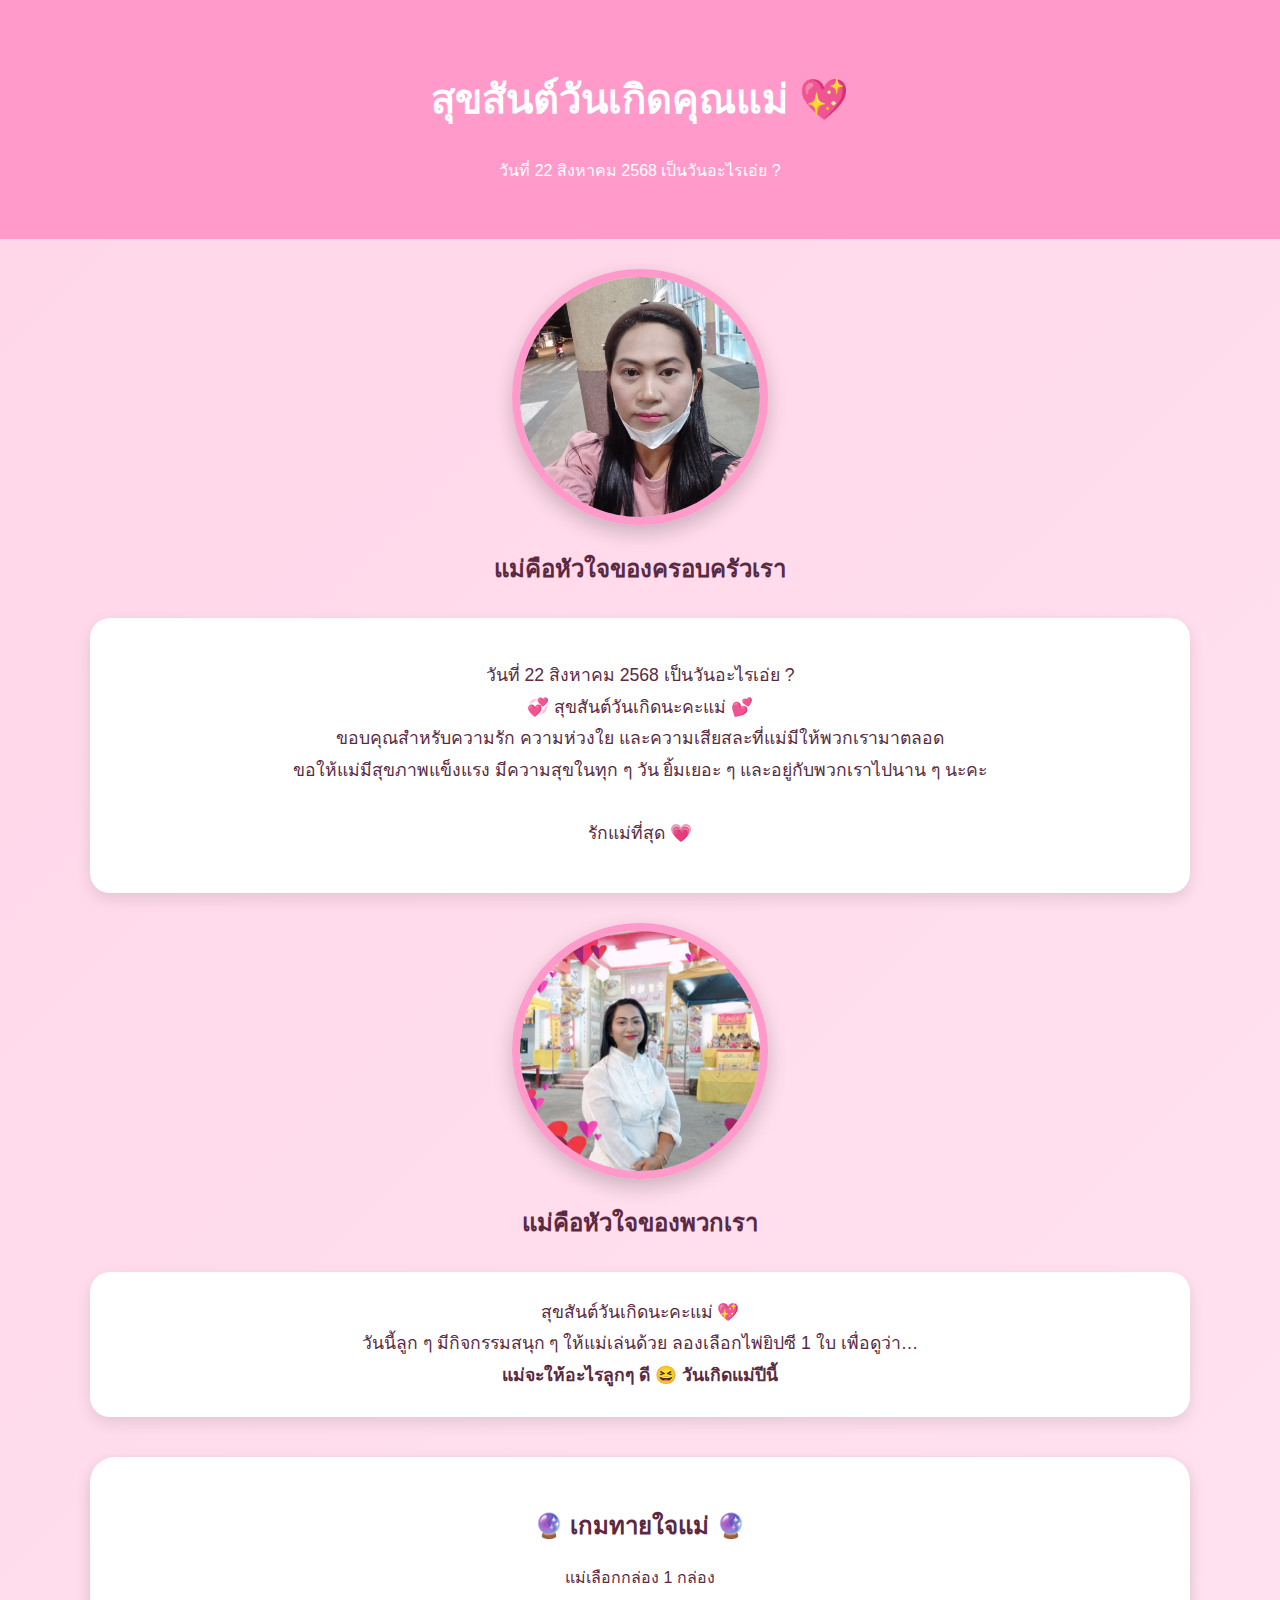
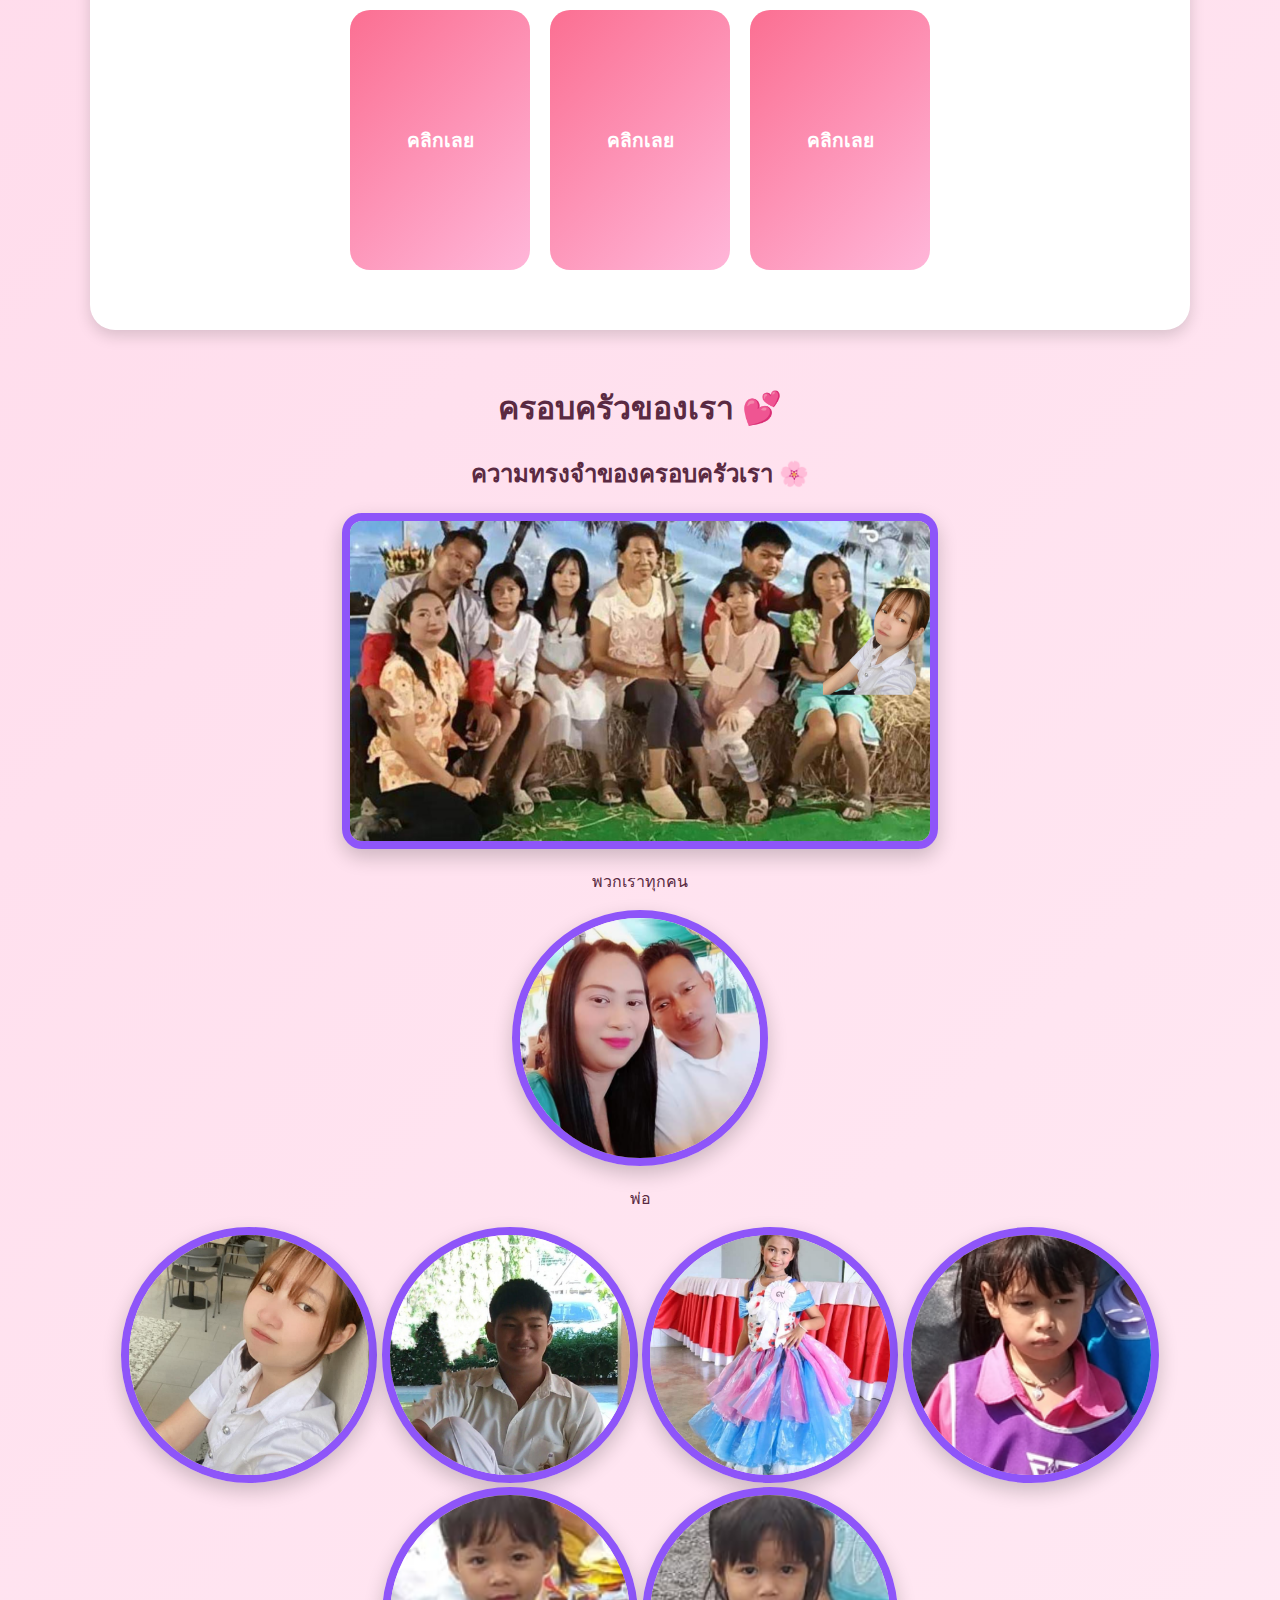
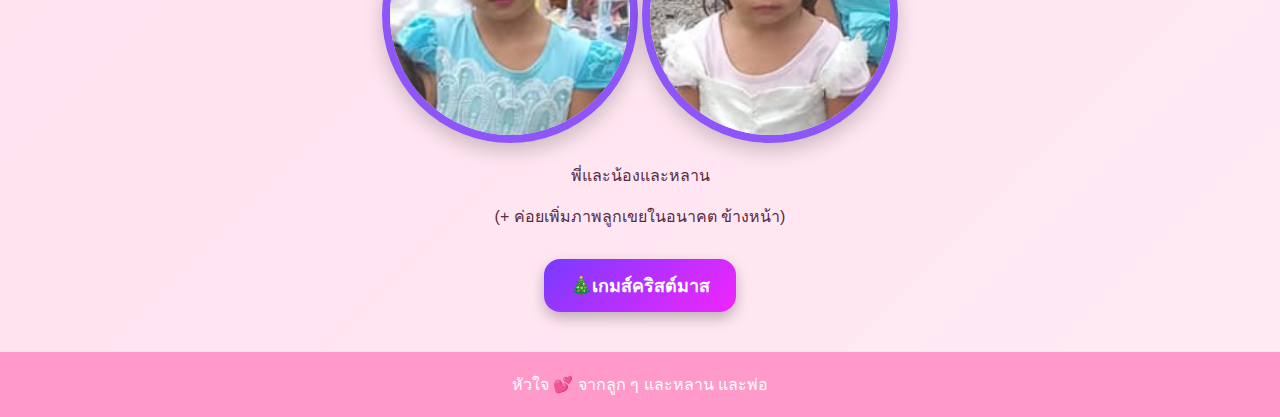
<file: index.html>
<!DOCTYPE html>
<html lang="en">
<head>
    <meta charset="UTF-8">
    <meta name="viewport" content="width=device-width, initial-scale=1.0">
    <title>สุขสันต์วันเกิดคุณแม่</title>
    <link rel="stylesheet" href="CSS/mom.css">
</head>
<body>
    <header>
<h1>สุขสันต์วันเกิดคุณแม่ 💖</h1>
<p>วันที่ 22 สิงหาคม 2568 เป็นวันอะไรเอ่ย ?</p>
</header>


<div class="container">


<!-- รูปคุณแม่ -->
<section class="mom-photo">
<!-- ใส่รูปคุณแม่ของคุณเอง -->
<img src="img/mom1.jpg" alt="รูปคุณแม่" />
<h2>แม่คือหัวใจของครอบครัวเรา</h2>
</section>


<!-- ข้อความอวยพร -->
<section class="message">
<p>
วันที่ 22 สิงหาคม 2568 เป็นวันอะไรเอ่ย ?<br />    
💞 สุขสันต์วันเกิดนะคะแม่ 💕<br />
ขอบคุณสำหรับความรัก ความห่วงใย และความเสียสละที่แม่มีให้พวกเรามาตลอด
<br>
ขอให้แม่มีสุขภาพแข็งแรง มีความสุขในทุก ๆ วัน
ยิ้มเยอะ ๆ และอยู่กับพวกเราไปนาน ๆ นะคะ<br /><br />
รักแม่ที่สุด 💗
</p>
</section>

<section class="mom-photo">
<img src="img/mom3.jpg" alt="รูปคุณแม่" />
<h2>แม่คือหัวใจของพวกเรา</h2>
</section>

<section class="message">
สุขสันต์วันเกิดนะคะแม่ 💖<br />
วันนี้ลูก ๆ มีกิจกรรมสนุก ๆ ให้แม่เล่นด้วย
ลองเลือกไพ่ยิปซี 1 ใบ เพื่อดูว่า…<br />
<strong>แม่จะให้อะไรลูกๆ ดี 😆 วันเกิดแม่ปีนี้ </strong>
</section>


<!-- เกมไพ่ยิปซี -->
<section class="game">
<h2>🔮 เกมทายใจแม่ 🔮</h2>
<p>แม่เลือกกล่อง 1 กล่อง</p>


<div class="cards">
<div class="card" onclick="pickCard(0)">คลิกเลย </div> 
<div class="card" onclick="pickCard(1)">คลิกเลย</div>
<div class="card" onclick="pickCard(2)">คลิกเลย</div>
</div>


<div class="result" id="result"></div>
</section>


</div>

<script>
const answers = [
"💰 เงิน 💰 ให้เด็ก ๆ",
"ความรัก กรุณากอดเด็กๆ ❤️",
"ห้ามทะเลาะกับพ่อเด็ดขาด 😅",
];


function pickCard(index) {
const randomAnswer = answers[Math.floor(Math.random() * answers.length)];
document.getElementById("result").innerHTML = randomAnswer;
}
</script>
</div>

<h1 align="center">ครอบครัวของเรา 💕</h1>
<!-- แกลเลอรีรูปครอบครัว -->
<h2>ความทรงจำของครอบครัวเรา 🌸</h2>
<section class="gallery">
<div>
<section class="Famil-photo">  
<img src="img/Famil.png" alt="รูปครอบครัว" />
<p>พวกเราทุกคน</p>
</section>   
</div>
<div>
<section class="Da-photo">      
<img src="img/DA.jpg" alt="รูปพ่อ" />
</section> 
<p>พ่อ</p>
</div>
<div>   
<section class="anc-photo">    
<img src="img/Woun.jpg" alt="รูปพี่สาว" />    
<img src="img/Wan.jpg" alt="รูปน้องชาย" />
<img src="img/Na.jpg" alt="รูปน้องสาว" />
<img src="img/Ha.png" alt="รูปน้องสาว" />
<img src="img/Nan.png" alt="รูปหลานสาว"/>
<img src="img/Ni.png" alt="รูปหลานสาว"/>
</section> 
<p>พี่และน้องและหลาน</p>
</div>

<p>(+ ค่อยเพิ่มภาพลูกเขยในอนาคต ข้างหน้า) </p>
</section>


</div>
<div class="menu">
 <a href="index2.html" target="_blank" class="menu-btn">🎄เกมส์คริสต์มาส</a>

 </div>
<footer>
หัวใจ 💕 จากลูก ๆ และหลาน และพ่อ 
</footer>
</body>
</html>
</file>
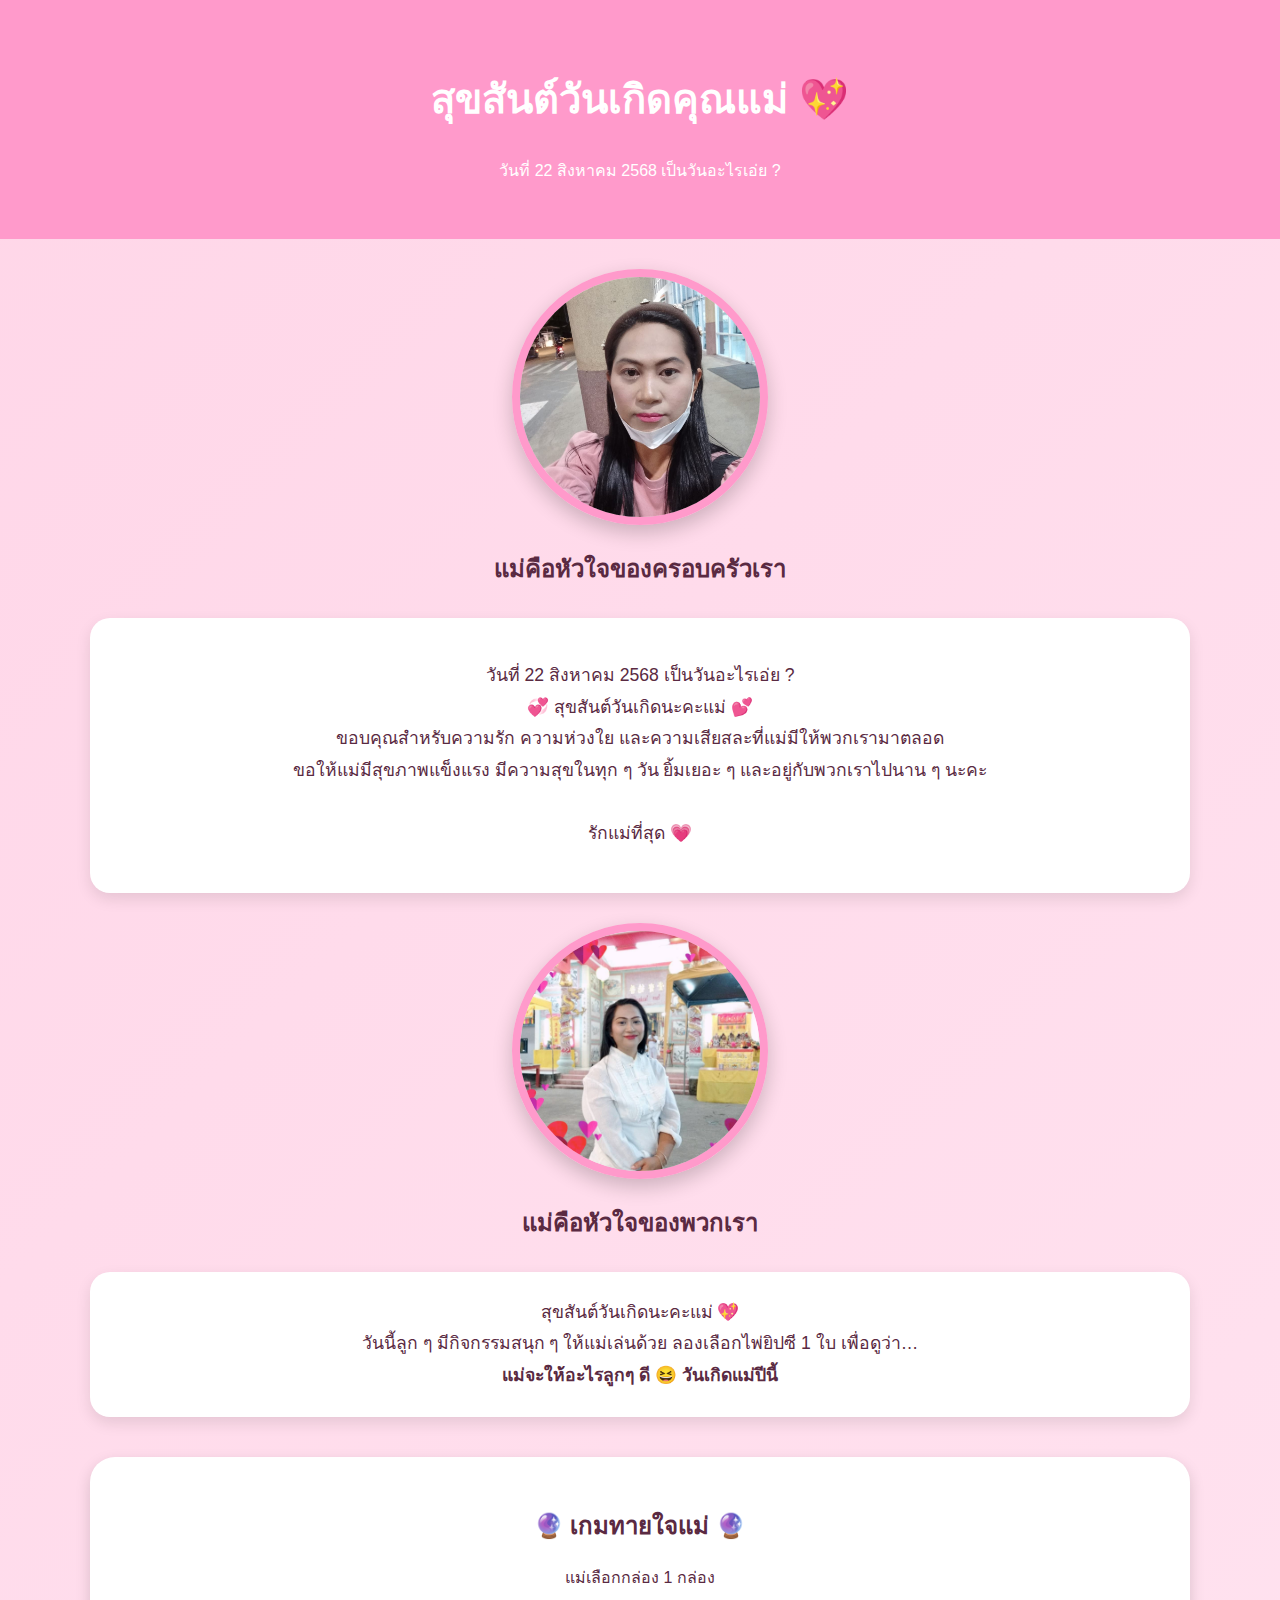
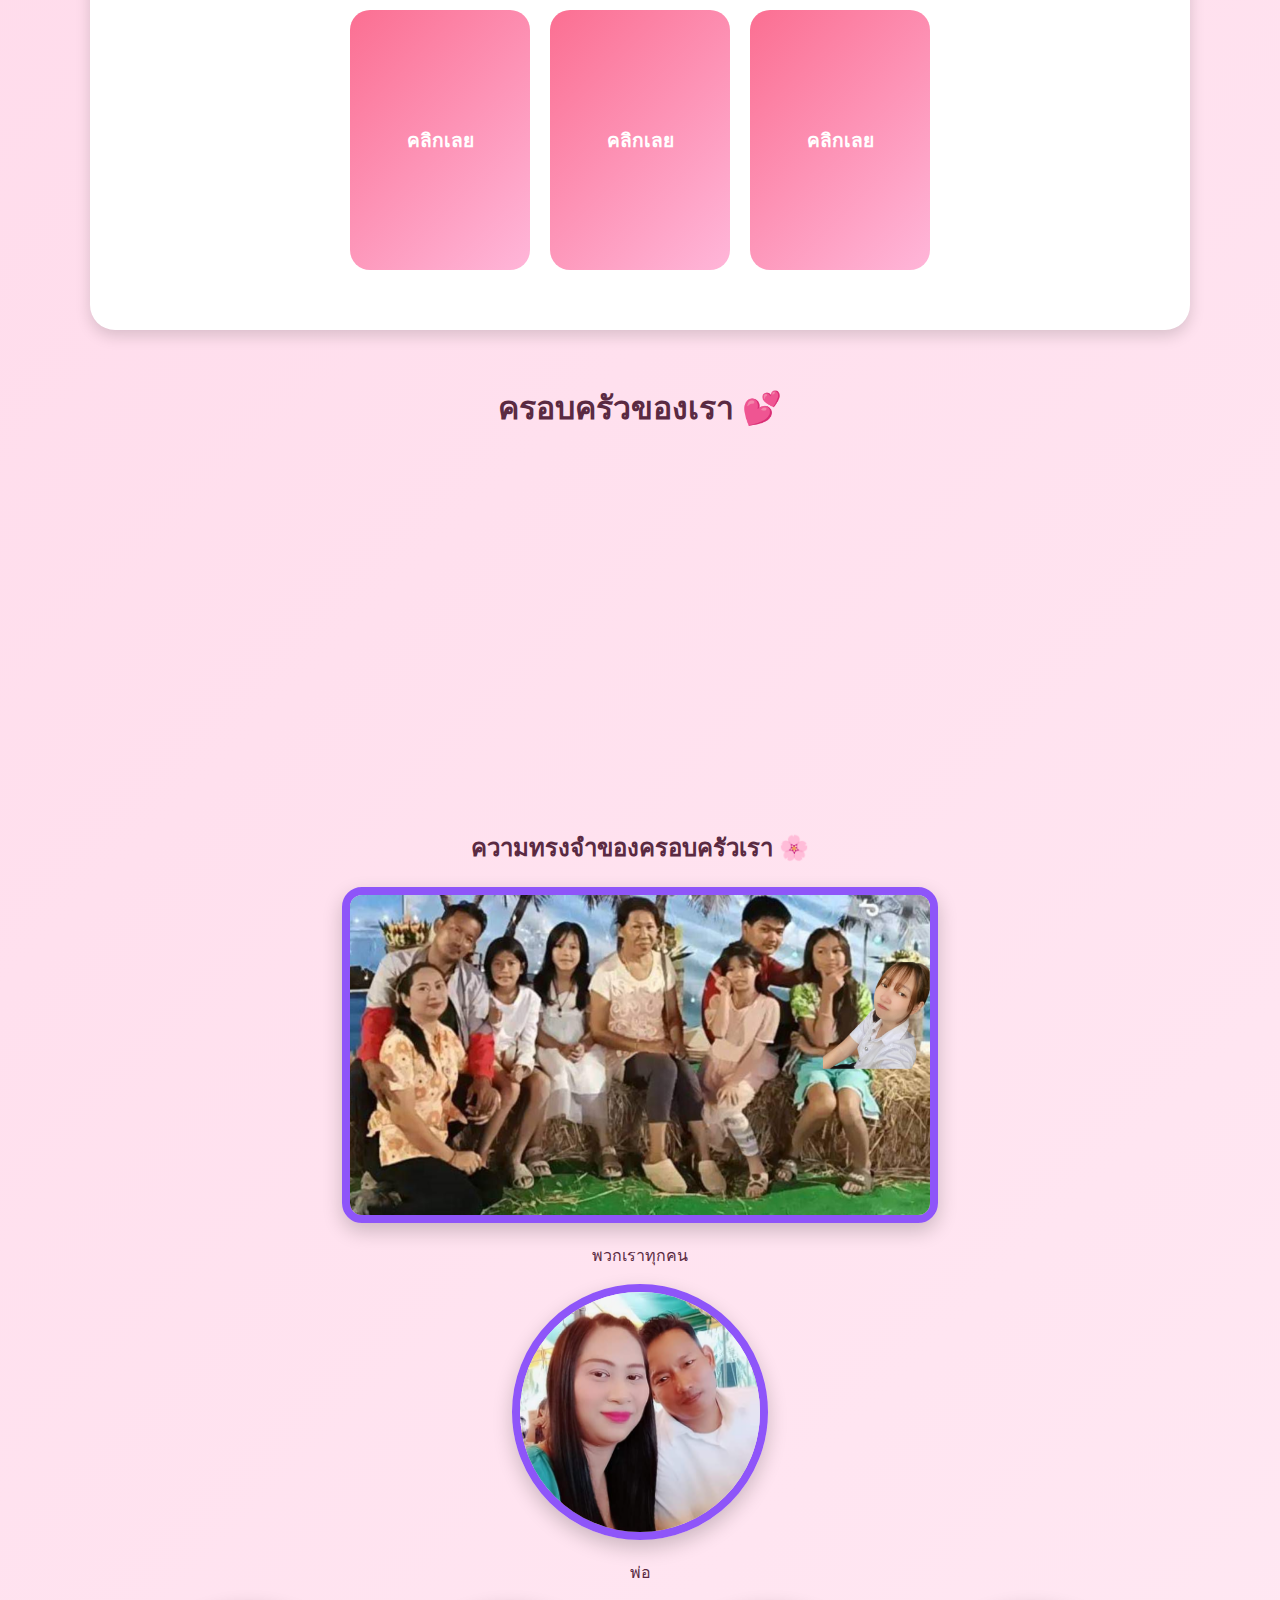
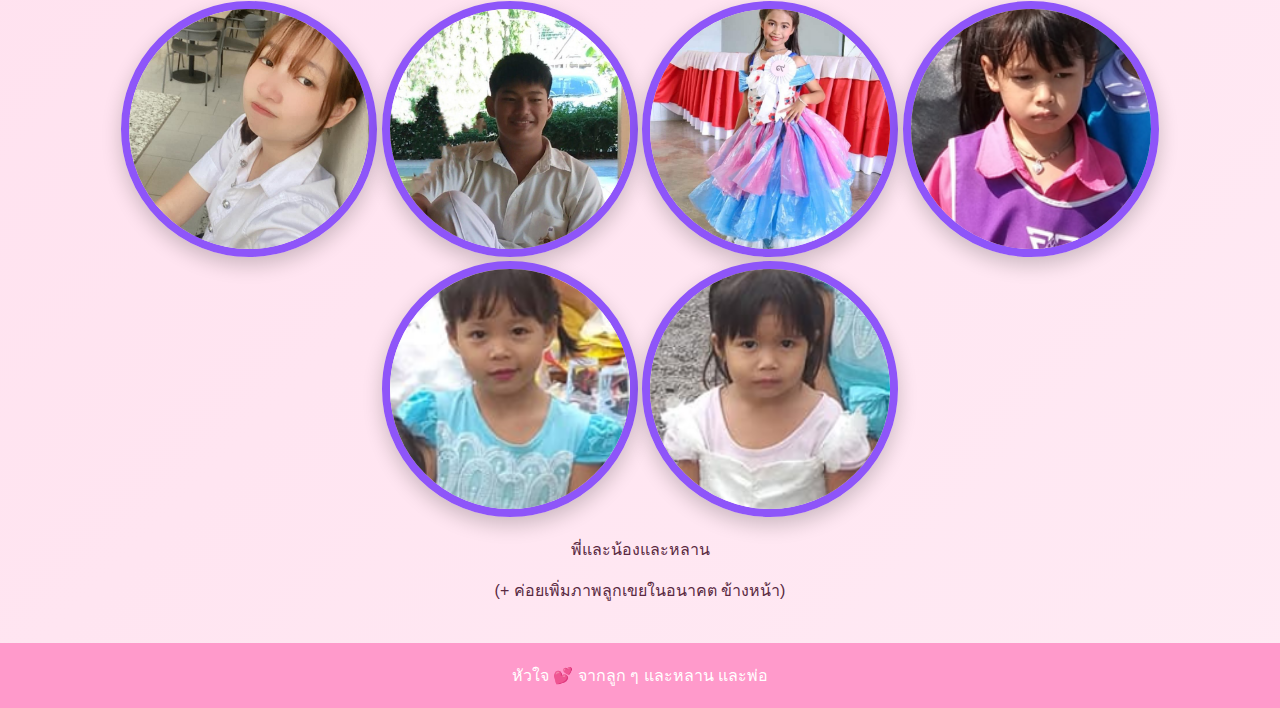
<file: mom.html>
<!DOCTYPE html>
<html lang="en">
<head>
    <meta charset="UTF-8">
    <meta name="viewport" content="width=device-width, initial-scale=1.0">
    <title>สุขสันต์วันเกิดคุณแม่</title>
    <link rel="stylesheet" href="CSS/mom.css">
</head>
<body>
    <header>
<h1>สุขสันต์วันเกิดคุณแม่ 💖</h1>
<p>วันที่ 22 สิงหาคม 2568 เป็นวันอะไรเอ่ย ?</p>
</header>


<div class="container">


<!-- รูปคุณแม่ -->
<section class="mom-photo">
<!-- ใส่รูปคุณแม่ของคุณเอง -->
<img src="img/mom1.jpg" alt="รูปคุณแม่" />
<h2>แม่คือหัวใจของครอบครัวเรา</h2>
</section>


<!-- ข้อความอวยพร -->
<section class="message">
<p>
วันที่ 22 สิงหาคม 2568 เป็นวันอะไรเอ่ย ?<br />    
💞 สุขสันต์วันเกิดนะคะแม่ 💕<br />
ขอบคุณสำหรับความรัก ความห่วงใย และความเสียสละที่แม่มีให้พวกเรามาตลอด
<br>
ขอให้แม่มีสุขภาพแข็งแรง มีความสุขในทุก ๆ วัน
ยิ้มเยอะ ๆ และอยู่กับพวกเราไปนาน ๆ นะคะ<br /><br />
รักแม่ที่สุด 💗
</p>
</section>

<section class="mom-photo">
<img src="img/mom3.jpg" alt="รูปคุณแม่" />
<h2>แม่คือหัวใจของพวกเรา</h2>
</section>

<section class="message">
สุขสันต์วันเกิดนะคะแม่ 💖<br />
วันนี้ลูก ๆ มีกิจกรรมสนุก ๆ ให้แม่เล่นด้วย
ลองเลือกไพ่ยิปซี 1 ใบ เพื่อดูว่า…<br />
<strong>แม่จะให้อะไรลูกๆ ดี 😆 วันเกิดแม่ปีนี้ </strong>
</section>


<!-- เกมไพ่ยิปซี -->
<section class="game">
<h2>🔮 เกมทายใจแม่ 🔮</h2>
<p>แม่เลือกกล่อง 1 กล่อง</p>


<div class="cards">
<div class="card" onclick="pickCard(0)">คลิกเลย </div> 
<div class="card" onclick="pickCard(1)">คลิกเลย</div>
<div class="card" onclick="pickCard(2)">คลิกเลย</div>
</div>


<div class="result" id="result"></div>
</section>


</div>

<script>
const answers = [
"💰 เงิน 💰 ให้เด็ก ๆ",
"ความรัก กรุณากอดเด็กๆ ❤️",
"ห้ามทะเลาะกับพ่อเด็ดขาด 😅",
];


function pickCard(index) {
const randomAnswer = answers[Math.floor(Math.random() * answers.length)];
document.getElementById("result").innerHTML = randomAnswer;
}
</script>
</div>

<h1 align="center">ครอบครัวของเรา 💕</h1>
<iframe width="560" height="350" src="https://www.youtube.com/embed/ZoNH1HJr0OQ?si=9KyCdUTbsBhdnvFC" title="YouTube video player" frameborder="0" allow="accelerometer; autoplay; clipboard-write; encrypted-media; gyroscope; picture-in-picture; web-share" referrerpolicy="strict-origin-when-cross-origin" allowfullscreen></iframe>
<!-- แกลเลอรีรูปครอบครัว -->
<h2>ความทรงจำของครอบครัวเรา 🌸</h2>
<section class="gallery">
<div>
<section class="Famil-photo">  
<img src="img/Famil.png" alt="รูปครอบครัว" />
<p>พวกเราทุกคน</p>
</section>   
</div>
<div>
<section class="Da-photo">      
<img src="img/DA.jpg" alt="รูปพ่อ" />
</section> 
<p>พ่อ</p>
</div>
<div>   
<section class="anc-photo">    
<img src="img/Woun.jpg" alt="รูปพี่สาว" />    
<img src="img/Wan.jpg" alt="รูปน้องชาย" />
<img src="img/Na.jpg" alt="รูปน้องสาว" />
<img src="img/Ha.png" alt="รูปน้องสาว" />
<img src="img/Nan.png" alt="รูปหลานสาว"/>
<img src="img/Ni.png" alt="รูปหลานสาว"/>
</section> 
<p>พี่และน้องและหลาน</p>
</div>

<p>(+ ค่อยเพิ่มภาพลูกเขยในอนาคต ข้างหน้า) </p>
</section>


</div>


<footer>
หัวใจ 💕 จากลูก ๆ และหลาน และพ่อ 
</footer>
</body>
</html>
</file>
<file: CSS/mom.css>
body {
margin: 0;
font-family: "Segoe UI", Tahoma, sans-serif;
background: linear-gradient(135deg, #ffd6e8, #ffeaf4);
color: #5a2a42;
text-align: center;
}
header {
padding: 40px 20px;
background-color: #ff9acb;
color: white;
}
header h1 { font-size: 2.5rem; }
.container { padding: 30px 20px; max-width: 1100px; margin: auto; }


.mom-photo img {
width: 240px; height: 240px; object-fit: cover;
border-radius: 50%; border: 8px solid #ff9acb;
box-shadow: 0 8px 20px rgba(0,0,0,0.2);
}

.Famil-photo img {
width: 580px; height: 320px; object-fit: cover;
border-radius: 20px; border: 8px solid #8e55f9;
box-shadow: 0 8px 20px rgba(0,0,0,0.2);
}
.Da-photo img {
width: 240px; height: 240px; object-fit: cover;
border-radius: 50%; border: 8px solid #8e55f9;
box-shadow: 0 8px 20px rgba(0,0,0,0.2);
}
.anc-photo img {
width: 240px; height: 240px; object-fit: cover;
border-radius: 50%; border: 8px solid #8e55f9;
box-shadow: 0 8px 20px rgba(0,0,0,0.2);
}





.message {
background: white; border-radius: 20px;
padding: 25px; margin: 30px 0;
box-shadow: 0 6px 15px rgba(0,0,0,0.1);
font-size: 1.1rem; line-height: 1.8;
}


/* เกมไพ่ยิปซี */
.game {
margin-top: 40px;
background: #fff;
border-radius: 25px;
padding: 30px;
box-shadow: 0 6px 15px rgba(0,0,0,0.15);
}


.cards {
display: flex;
justify-content: center;
gap: 20px;
flex-wrap: wrap;
margin-top: 20px;
}


.card {
width: 180px;
height: 260px;
background: linear-gradient(135deg, #FB6F92, #ffb6d9);
border-radius: 20px;
cursor: pointer;
display: flex;
align-items: center;
justify-content: center;
font-size: 1.2rem;
color: white;
font-weight: bold;
transition: transform 0.3s;
}


.card:hover { transform: scale(1.05); }


.result {
margin-top: 30px;
font-size: 1.3rem;
color: #080205;
font-weight: bold;
}

/* เมนูปุ่ม */
.menu {
    display: flex;
    justify-content: center;
    gap: 15px;
    margin: 30px 0;
    flex-wrap: wrap;
}

.menu-btn {
    text-decoration: none;
    padding: 12px 26px;
    font-size: 18px;
    border-radius: 16px;
    font-weight: bold;

    background: linear-gradient(135deg, #793bff, #f225fd);
    color: white;

    box-shadow: 0 6px 14px rgba(0,0,0,0.25);
    transition: all 0.25s ease;
}

.menu-btn:hover {
    transform: translateY(-3px) scale(1.05);
    background: linear-gradient(135deg, #7e5eff, #fbb3ff);
    box-shadow: 0 10px 20px rgba(0,0,0,0.35);
}

.menu-btn:active {
    transform: scale(0.96);
}

footer {
margin-top: 40px;
padding: 20px;
background-color: #ff9acb;
color: white;
}
</file>
